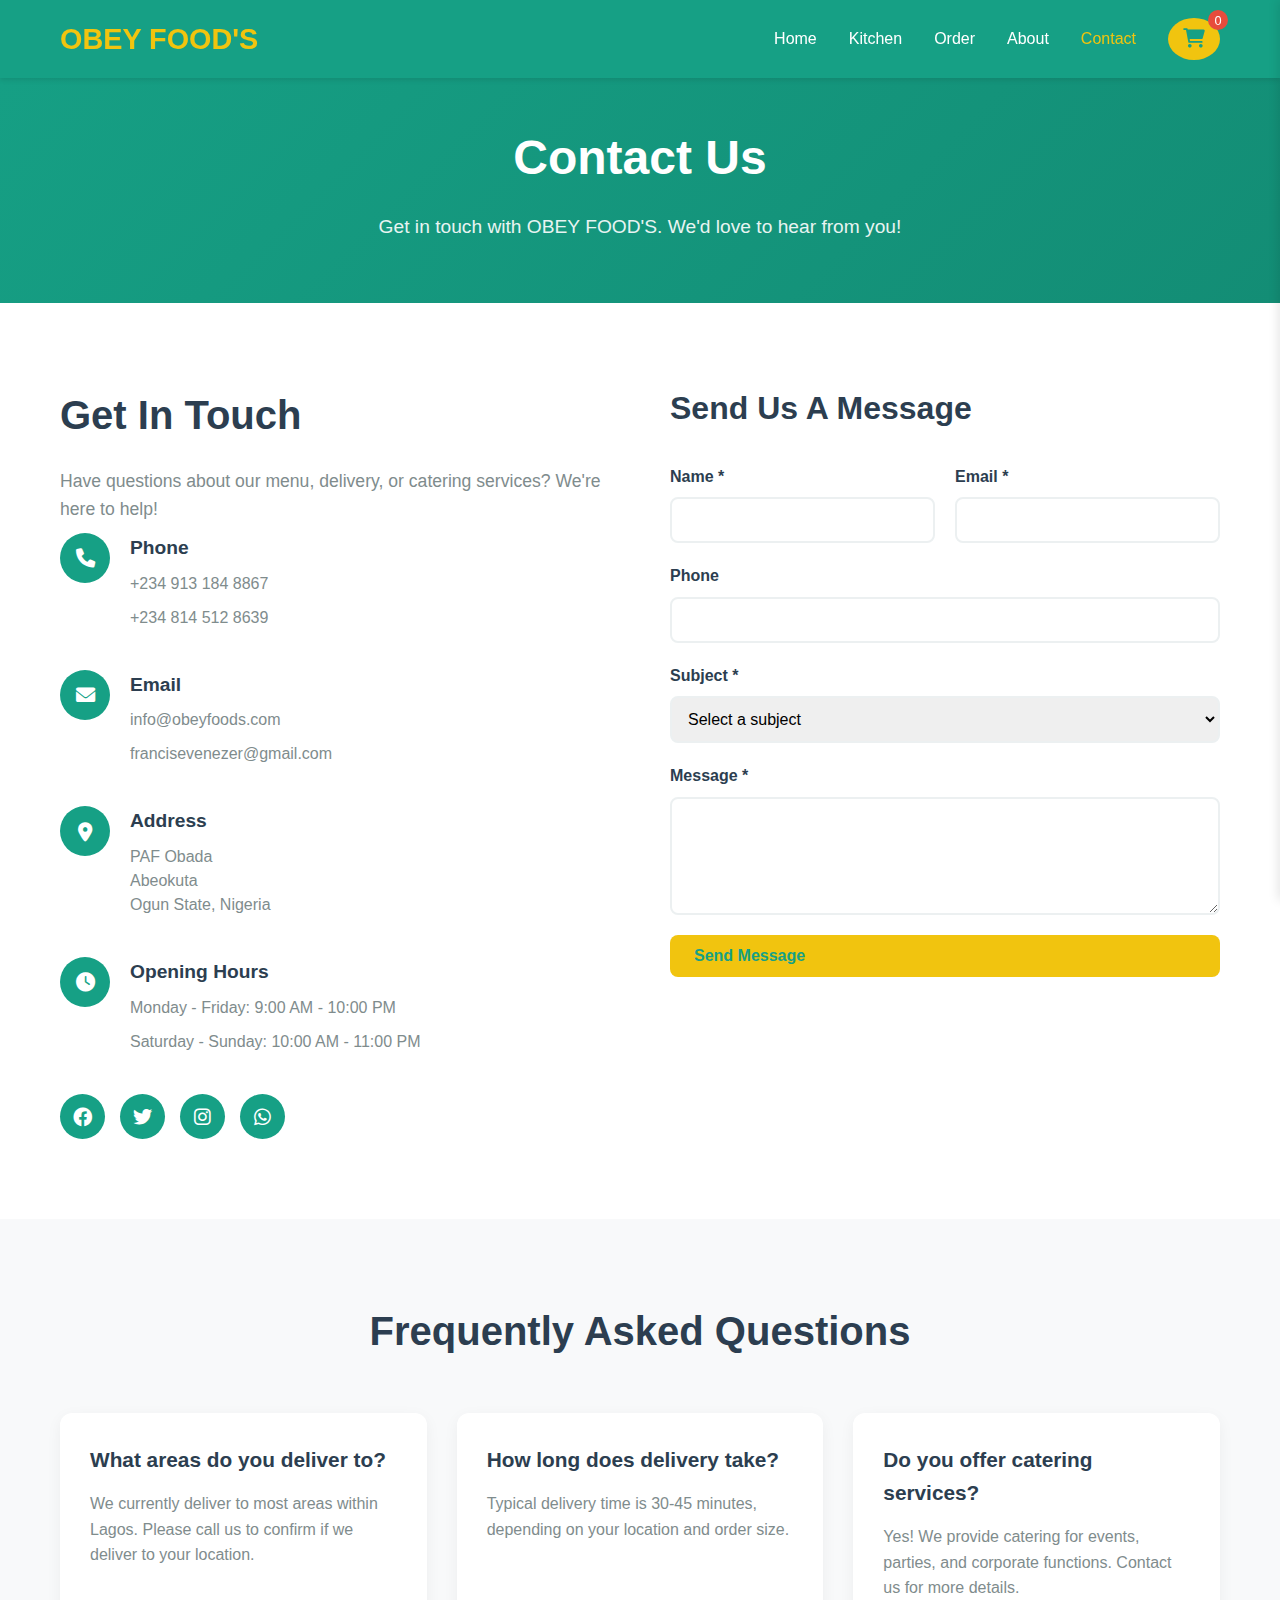
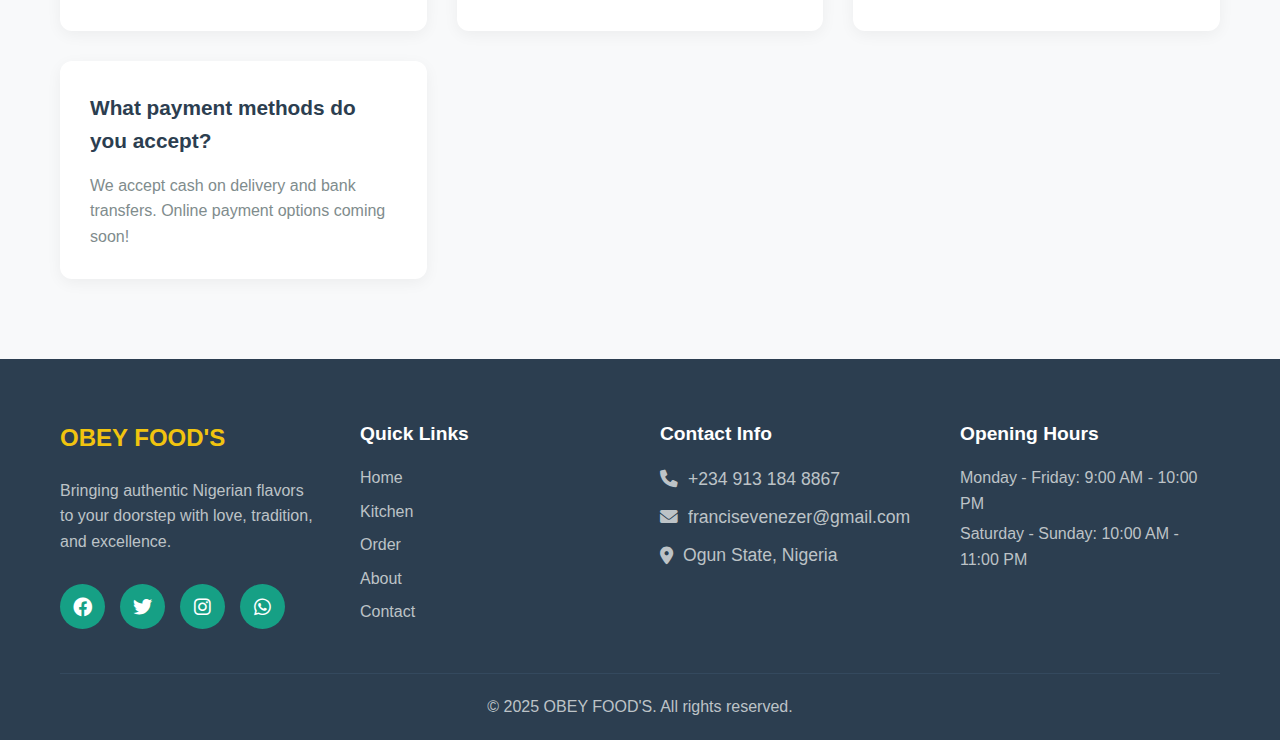
<file: contact.html>
<!DOCTYPE html>
<html lang="en">
<head>
    <meta charset="UTF-8">
    <meta name="viewport" content="width=device-width, initial-scale=1.0">
    <title>Contact Us - OBEY FOOD'S</title>
    <link rel="stylesheet" href="styles.css">
    <link href="https://cdnjs.cloudflare.com/ajax/libs/font-awesome/6.0.0/css/all.min.css" rel="stylesheet">
</head>
<body>
    <nav class="navbar">
        <div class="nav-container">
            <div class="nav-logo">
                <h2>OBEY FOOD'S</h2>
            </div>
            <ul class="nav-menu">
                <li><a href="index.html" class="nav-link">Home</a></li>
                <li><a href="kitchen.html" class="nav-link">Kitchen</a></li>
                <li><a href="order.html" class="nav-link">Order</a></li>
                <li><a href="about.html" class="nav-link">About</a></li>
                <li><a href="contact.html" class="nav-link active">Contact</a></li>
                <li class="cart-container">
                    <button class="cart-btn" onclick="toggleCart()">
                        <i class="fas fa-shopping-cart"></i>
                        <span id="cart-count">0</span>
                    </button>
                </li>
            </ul>
            <div class="hamburger">
                <span></span>
                <span></span>
                <span></span>
            </div>
        </div>
    </nav>

    <!-- Cart Sidebar -->
    <div id="cart-sidebar" class="cart-sidebar">
        <div class="cart-content">
            <div class="cart-header">
                <h3>Your Cart</h3>
                <button class="close-cart" onclick="toggleCart()">&times;</button>
            </div>
            <div id="cart-items" class="cart-items"></div>
            <div class="cart-footer">
                <div class="cart-total">
                    <strong>Total: ₦<span id="cart-total">0</span></strong>
                </div>
                <button class="checkout-btn" onclick="proceedToCheckout()">Proceed to Checkout</button>
            </div>
        </div>
    </div>

    <div class="overlay" id="cart-overlay" onclick="toggleCart()"></div>

    <main>
        <section class="page-header">
            <div class="container">
                <h1>Contact Us</h1>
                <p>Get in touch with OBEY FOOD'S. We'd love to hear from you!</p>
            </div>
        </section>

        <section class="contact-content">
            <div class="container">
                <div class="contact-grid">
                    <div class="contact-info">
                        <h2>Get In Touch</h2>
                        <p>Have questions about our menu, delivery, or catering services? We're here to help!</p>
                        
                        <div class="contact-item">
                            <div class="contact-icon">
                                <i class="fas fa-phone"></i>
                            </div>
                            <div>
                                <h3>Phone</h3>
                                <p>+234 913 184 8867</p>
                                <p>+234 814 512 8639</p>
                            </div>
                        </div>

                        <div class="contact-item">
                            <div class="contact-icon">
                                <i class="fas fa-envelope"></i>
                            </div>
                            <div>
                                <h3>Email</h3>
                                <p>info@obeyfoods.com</p>
                                <p>francisevenezer@gmail.com</p>
                            </div>
                        </div>

                        <div class="contact-item">
                            <div class="contact-icon">
                                <i class="fas fa-map-marker-alt"></i>
                            </div>
                            <div>
                                <h3>Address</h3>
                                <p>PAF Obada<br>Abeokuta<br>Ogun State, Nigeria</p>
                            </div>
                        </div>

                        <div class="contact-item">
                            <div class="contact-icon">
                                <i class="fas fa-clock"></i>
                            </div>
                            <div>
                                <h3>Opening Hours</h3>
                                <p>Monday - Friday: 9:00 AM - 10:00 PM</p>
                                <p>Saturday - Sunday: 10:00 AM - 11:00 PM</p>
                            </div>
                        </div>

                        <div class="social-links">
                            <a href="#"><i class="fab fa-facebook"></i></a>
                            <a href="#"><i class="fab fa-twitter"></i></a>
                            <a href="#"><i class="fab fa-instagram"></i></a>
                            <a href="#"><i class="fab fa-whatsapp"></i></a>
                        </div>
                    </div>

                    <div class="contact-form-container">
                        <h2>Send Us A Message</h2>
                        <form id="contact-form" class="contact-form" action="https://formsubmit.co/francisevenezer@gmail.com" method="POST">
                        <input type="hidden" name="_captcha" value="false">
                            <div class="form-row">
                                <div class="form-group">
                                    <label for="contact-name">Name *</label>
                                    <input type="text" id="contact-name" name="name" required>
                                </div>
                                <div class="form-group">
                                    <label for="contact-email">Email *</label>
                                    <input type="email" id="contact-email" name="email" required>
                                </div>
                            </div>
                            <div class="form-group">
                                <label for="contact-phone">Phone</label>
                                <input type="tel" id="contact-phone" name="phone">
                            </div>
                            <div class="form-group">
                                <label for="contact-subject">Subject *</label>
                                <select id="contact-subject" name="subject" required>
                                    <option value="">Select a subject</option>
                                    <option value="general">General Inquiry</option>
                                    <option value="order">Order Issue</option>
                                    <option value="catering">Catering Services</option>
                                    <option value="feedback">Feedback</option>
                                    <option value="other">Other</option>
                                </select>
                            </div>
                            <div class="form-group">
                                <label for="contact-message">Message *</label>
                                <textarea id="contact-message" name="message" rows="5" required></textarea>
                            </div>
                            <button type="submit" class="btn btn-primary">Send Message</button>
                        </form>
                    </div>
                </div>
            </div>
        </section>

        <section class="faq">
            <div class="container">
                <div class="section-header">
                    <h2>Frequently Asked Questions</h2>
                </div>
                <div class="faq-grid">
                    <div class="faq-item">
                        <h3>What areas do you deliver to?</h3>
                        <p>We currently deliver to most areas within Lagos. Please call us to confirm if we deliver to your location.</p>
                    </div>
                    <div class="faq-item">
                        <h3>How long does delivery take?</h3>
                        <p>Typical delivery time is 30-45 minutes, depending on your location and order size.</p>
                    </div>
                    <div class="faq-item">
                        <h3>Do you offer catering services?</h3>
                        <p>Yes! We provide catering for events, parties, and corporate functions. Contact us for more details.</p>
                    </div>
                    <div class="faq-item">
                        <h3>What payment methods do you accept?</h3>
                        <p>We accept cash on delivery and bank transfers. Online payment options coming soon!</p>
                    </div>
                </div>
            </div>
        </section>
    </main>

    <footer class="footer">
        <div class="container">
            <div class="footer-content">
                <div class="footer-section">
                    <h3>OBEY FOOD'S</h3>
                    <p>Bringing authentic Nigerian flavors to your doorstep with love, tradition, and excellence.</p>
                    <div class="social-links">
                        <a href="#"><i class="fab fa-facebook"></i></a>
                        <a href="#"><i class="fab fa-twitter"></i></a>
                        <a href="#"><i class="fab fa-instagram"></i></a>
                        <a href="#"><i class="fab fa-whatsapp"></i></a>
                    </div>
                </div>
                <div class="footer-section">
                    <h4>Quick Links</h4>
                    <ul>
                        <li><a href="index.html">Home</a></li>
                        <li><a href="kitchen.html">Kitchen</a></li>
                        <li><a href="order.html">Order</a></li>
                        <li><a href="about.html">About</a></li>
                        <li><a href="contact.html">Contact</a></li>
                    </ul>
                </div>
                <div class="footer-section">
                    <h4>Contact Info</h4>
                    <div class="contact-info">
                        <p><i class="fas fa-phone"></i> +234 913 184 8867</p>
                        <p><i class="fas fa-envelope"></i> francisevenezer@gmail.com</p>
                        <p><i class="fas fa-map-marker-alt"></i> Ogun State, Nigeria</p>
                    </div>
                </div>
                <div class="footer-section">
                    <h4>Opening Hours</h4>
                    <div class="hours">
                        <p>Monday - Friday: 9:00 AM - 10:00 PM</p>
                        <p>Saturday - Sunday: 10:00 AM - 11:00 PM</p>
                    </div>
                </div>
            </div>
            <div class="footer-bottom">
                <p>&copy; 2025 OBEY FOOD'S. All rights reserved.</p>
            </div>
        </div>
    </footer>

    <script src="script.js"></script>
</body>
</html>
</file>
<file: styles.css>
* {
    margin: 0;
    padding: 0;
    box-sizing: border-box;
}

body {
    font-family: 'Segoe UI', Tahoma, Geneva, Verdana, sans-serif;
    line-height: 1.6;
    color: #333;
    background-color: #f9f9f9;
}

.container {
    max-width: 1200px;
    margin: 0 auto;
    padding: 0 20px;
}

/* Navigation */
.navbar {
    background: #16a085;
    color: white;
    padding: 1rem 0;
    position: fixed;
    width: 100%;
    top: 0;
    z-index: 1000;
    box-shadow: 0 2px 5px rgba(0,0,0,0.1);
}

.nav-container {
    max-width: 1200px;
    margin: 0 auto;
    padding: 0 20px;
    display: flex;
    justify-content: space-between;
    align-items: center;
}

.nav-logo h2 {
    color: #f1c40f;
    font-size: 1.8rem;
    font-weight: bold;
}

.nav-menu {
    display: flex;
    list-style: none;
    align-items: center;
    gap: 2rem;
}

.nav-link {
    color: white;
    text-decoration: none;
    font-weight: 500;
    transition: color 0.3s;
}

.nav-link:hover,
.nav-link.active {
    color: #f1c40f;
}

.cart-container {
    position: relative;
}

.cart-btn {
    background: #f1c40f;
    color: #16a085;
    border: none;
    padding: 10px 15px;
    border-radius: 50%;
    cursor: pointer;
    font-size: 1.2rem;
    position: relative;
    transition: transform 0.3s;
}

.cart-btn:hover {
    transform: scale(1.1);
}

#cart-count {
    position: absolute;
    top: -8px;
    right: -8px;
    background: #e74c3c;
    color: white;
    border-radius: 50%;
    width: 20px;
    height: 20px;
    font-size: 0.8rem;
    display: flex;
    align-items: center;
    justify-content: center;
}

.hamburger {
    display: none;
    flex-direction: column;
    cursor: pointer;
}

.hamburger span {
    width: 25px;
    height: 3px;
    background: white;
    margin: 3px 0;
    transition: 0.3s;
}

/* Cart Sidebar */
.cart-sidebar {
    position: fixed;
    top: 0;
    right: -400px;
    width: 400px;
    height: 100%;
    background: white;
    z-index: 1001;
    transition: right 0.3s ease;
    box-shadow: -2px 0 10px rgba(0,0,0,0.1);
}

.cart-sidebar.open {
    right: 0;
}

.cart-content {
    height: 100%;
    display: flex;
    flex-direction: column;
}

.cart-header {
    padding: 20px;
    border-bottom: 1px solid #eee;
    display: flex;
    justify-content: space-between;
    align-items: center;
}

.close-cart {
    background: none;
    border: none;
    font-size: 1.5rem;
    cursor: pointer;
}

.cart-items {
    flex: 1;
    padding: 20px;
    overflow-y: auto;
}

.cart-item {
    display: flex;
    align-items: center;
    gap: 15px;
    padding: 15px 0;
    border-bottom: 1px solid #eee;
}

.cart-item img {
    width: 60px;
    height: 60px;
    object-fit: cover;
    border-radius: 8px;
}

.cart-item-info {
    flex: 1;
}

.cart-item-info h4 {
    margin-bottom: 5px;
}

.cart-item-price {
    color: #16a085;
    font-weight: bold;
}

.quantity-controls {
    display: flex;
    align-items: center;
    gap: 10px;
    margin-top: 10px;
}

.quantity-btn {
    background: #16a085;
    color: white;
    border: none;
    width: 30px;
    height: 30px;
    border-radius: 50%;
    cursor: pointer;
    font-size: 1rem;
}

.remove-item {
    background: #e74c3c;
    color: white;
    border: none;
    padding: 5px 10px;
    border-radius: 5px;
    cursor: pointer;
    font-size: 0.8rem;
}

.cart-footer {
    padding: 20px;
    border-top: 1px solid #eee;
}

.cart-total {
    margin-bottom: 15px;
    font-size: 1.2rem;
}

.checkout-btn {
    width: 100%;
    background: #16a085;
    color: white;
    border: none;
    padding: 15px;
    border-radius: 8px;
    cursor: pointer;
    font-size: 1rem;
    font-weight: bold;
}

.checkout-btn:hover {
    background: #138d75;
}

.overlay {
    position: fixed;
    top: 0;
    left: 0;
    width: 100%;
    height: 100%;
    background: rgba(0,0,0,0.5);
    z-index: 1000;
    display: none;
}

.overlay.active {
    display: block;
}

/* Modal */
.modal {
    position: fixed;
    top: 0;
    left: 0;
    width: 100%;
    height: 100%;
    background: rgba(0,0,0,0.5);
    z-index: 1002;
    display: none;
    align-items: center;
    justify-content: center;
}

.modal.active {
    display: flex;
}

.modal-content {
    background: white;
    padding: 0;
    border-radius: 10px;
    max-width: 600px;
    width: 90%;
    max-height: 90vh;
    overflow-y: auto;
}

.modal-header {
    padding: 20px;
    border-bottom: 1px solid #eee;
    display: flex;
    justify-content: space-between;
    align-items: center;
}

.close-modal {
    background: none;
    border: none;
    font-size: 1.5rem;
    cursor: pointer;
}

/* Buttons */
.btn {
    display: inline-flex;
    align-items: center;
    gap: 8px;
    padding: 12px 24px;
    border: none;
    border-radius: 8px;
    text-decoration: none;
    font-weight: 600;
    cursor: pointer;
    transition: all 0.3s;
    font-size: 1rem;
}

.btn-primary {
    background: #f1c40f;
    color: #16a085;
}

.btn-primary:hover {
    background: #f39c12;
    transform: translateY(-2px);
}

.btn-secondary {
    background: transparent;
    color: white;
    border: 2px solid white;
}

.btn-secondary:hover {
    background: white;
    color: #16a085;
}

.btn-add {
    background: #16a085;
    color: white;
    padding: 8px 16px;
    font-size: 0.9rem;
}

.btn-add:hover {
    background: #138d75;
}

/* Hero Section */
.hero {
    background: linear-gradient(135deg, #16a085, #138d75);
    color: white;
    padding: 120px 0 80px;
    text-align: center;
}

.hero-content {
    max-width: 800px;
    margin: 0 auto;
    padding: 0 20px;
}

.hero h1 {
    font-size: 3.5rem;
    margin-bottom: 20px;
    font-weight: bold;
}

.highlight {
    color: #f1c40f;
}

.hero p {
    font-size: 1.3rem;
    margin-bottom: 40px;
    opacity: 0.9;
}

.hero-buttons {
    display: flex;
    gap: 20px;
    justify-content: center;
    flex-wrap: wrap;
}

/* Page Header */
.page-header {
    background: linear-gradient(135deg, #16a085, #138d75);
    color: white;
    padding: 120px 0 60px;
    text-align: center;
}

.page-header h1 {
    font-size: 3rem;
    margin-bottom: 15px;
}

.page-header p {
    font-size: 1.2rem;
    opacity: 0.9;
}

.about-header {
    background: linear-gradient(135deg, #16a085, #138d75);
}

/* Sections */
.section-header {
    text-align: center;
    margin-bottom: 50px;
}

.section-header h2 {
    font-size: 2.5rem;
    margin-bottom: 15px;
    color: #2c3e50;
}

.section-header p {
    font-size: 1.1rem;
    color: #7f8c8d;
    max-width: 600px;
    margin: 0 auto;
}

/* Food Grid */
.food-grid {
    display: grid;
    grid-template-columns: repeat(auto-fill, minmax(280px, 1fr));
    gap: 30px;
    margin-bottom: 50px;
}

.food-card {
    background: white;
    border-radius: 12px;
    overflow: hidden;
    box-shadow: 0 4px 15px rgba(0,0,0,0.1);
    transition: transform 0.3s, box-shadow 0.3s;
}

.food-card:hover {
    transform: translateY(-5px);
    box-shadow: 0 8px 25px rgba(0,0,0,0.15);
}

.food-card img {
    width: 100%;
    height: 200px;
    object-fit: cover;
}

.food-card-content {
    padding: 20px;
}

.food-card h3 {
    font-size: 1.3rem;
    margin-bottom: 8px;
    color: #2c3e50;
}

.food-card p {
    color: #7f8c8d;
    margin-bottom: 15px;
    line-height: 1.5;
}

.food-card-footer {
    display: flex;
    justify-content: space-between;
    align-items: center;
}

.food-price {
    font-size: 1.2rem;
    font-weight: bold;
    color: #16a085;
}

.category-badge {
    background: #ecf0f1;
    color: #7f8c8d;
    padding: 4px 12px;
    border-radius: 20px;
    font-size: 0.8rem;
    text-transform: capitalize;
}

/* Category Filter */
.category-filter {
    display: flex;
    justify-content: center;
    gap: 15px;
    margin-bottom: 40px;
    flex-wrap: wrap;
}

.filter-btn {
    background: white;
    color: #7f8c8d;
    border: 2px solid #ecf0f1;
    padding: 12px 24px;
    border-radius: 25px;
    cursor: pointer;
    font-weight: 600;
    transition: all 0.3s;
}

.filter-btn:hover,
.filter-btn.active {
    background: #16a085;
    color: white;
    border-color: #16a085;
}

/* Featured Section */
.featured {
    padding: 80px 0;
    background: white;
}

/* Why Choose Us */
.why-choose {
    padding: 80px 0;
    background: #f8f9fa;
}

.features-grid {
    display: grid;
    grid-template-columns: repeat(auto-fit, minmax(300px, 1fr));
    gap: 40px;
}

.feature {
    text-align: center;
    padding: 30px;
}

.feature-icon {
    width: 80px;
    height: 80px;
    border-radius: 50%;
    display: flex;
    align-items: center;
    justify-content: center;
    margin: 0 auto 20px;
    font-size: 2rem;
}

.feature-icon.green {
    background: #d5f4e6;
    color: #16a085;
}

.feature-icon.yellow {
    background: #fef9e7;
    color: #f39c12;
}

.feature-icon.red {
    background: #fadbd8;
    color: #e74c3c;
}

.feature h3 {
    font-size: 1.4rem;
    margin-bottom: 15px;
    color: #2c3e50;
}

.feature p {
    color: #7f8c8d;
    line-height: 1.6;
}

/* Testimonials */
.testimonials {
    padding: 80px 0;
    background: #f8f9fa;
}

.testimonials-grid {
    display: grid;
    grid-template-columns: repeat(auto-fit, minmax(300px, 1fr));
    gap: 30px;
}

.testimonial {
    background: white;
    padding: 30px;
    border-radius: 12px;
    box-shadow: 0 4px 15px rgba(0,0,0,0.05);
}

.testimonial-header {
    display: flex;
    align-items: center;
    gap: 15px;
    margin-bottom: 20px;
}

.avatar {
    width: 50px;
    height: 50px;
    background: #16a085;
    color: white;
    border-radius: 50%;
    display: flex;
    align-items: center;
    justify-content: center;
    font-weight: bold;
    font-size: 1.2rem;
}

.stars {
    color: #f1c40f;
    font-size: 1.1rem;
}

.testimonial h4 {
    margin-bottom: 5px;
    color: #2c3e50;
}

.testimonial p {
    color: #7f8c8d;
    line-height: 1.6;
    font-style: italic;
}

/* About Page Styles */
.about-story {
    padding: 80px 0;
    background: white;
}

.story-content {
    display: grid;
    grid-template-columns: 1fr 1fr;
    gap: 60px;
    align-items: center;
}

.story-text h2 {
    font-size: 2.5rem;
    margin-bottom: 30px;
    color: #2c3e50;
}

.story-text p {
    margin-bottom: 20px;
    color: #7f8c8d;
    line-height: 1.7;
    font-size: 1.1rem;
}

.story-image img {
    width: 100%;
    border-radius: 12px;
    box-shadow: 0 8px 30px rgba(0,0,0,0.1);
}

.values {
    padding: 80px 0;
    background: #f8f9fa;
}

.values-grid {
    display: grid;
    grid-template-columns: repeat(auto-fit, minmax(250px, 1fr));
    gap: 40px;
}

.value {
    text-align: center;
    padding: 30px;
}

.value-icon {
    width: 80px;
    height: 80px;
    border-radius: 50%;
    display: flex;
    align-items: center;
    justify-content: center;
    margin: 0 auto 20px;
    font-size: 2rem;
}

.value-icon.green {
    background: #d5f4e6;
    color: #16a085;
}

.value-icon.red {
    background: #fadbd8;
    color: #e74c3c;
}

.value-icon.blue {
    background: #d6eaf8;
    color: #3498db;
}

.value-icon.yellow {
    background: #fef9e7;
    color: #f39c12;
}

.value h3 {
    font-size: 1.4rem;
    margin-bottom: 15px;
    color: #2c3e50;
}

.value p {
    color: #7f8c8d;
    line-height: 1.6;
}

.team {
    padding: 80px 0;
    background: white;
}

.team-grid {
    display: grid;
    grid-template-columns: repeat(auto-fit, minmax(300px, 1fr));
    gap: 40px;
}

.team-member {
    text-align: center;
    padding: 30px;
}

.member-avatar {
    width: 100px;
    height: 100px;
    background: #16a085;
    color: white;
    border-radius: 50%;
    display: flex;
    align-items: center;
    justify-content: center;
    margin: 0 auto 20px;
    font-size: 2rem;
    font-weight: bold;
}

.team-member h3 {
    font-size: 1.4rem;
    margin-bottom: 8px;
    color: #2c3e50;
}

.member-role {
    color: #16a085;
    font-weight: 600;
    margin-bottom: 15px;
}

.team-member p {
    color: #7f8c8d;
    line-height: 1.6;
}

.stats {
    padding: 80px 0;
    background: #16a085;
    color: white;
}

.stats-grid {
    display: grid;
    grid-template-columns: repeat(auto-fit, minmax(200px, 1fr));
    gap: 40px;
    text-align: center;
}

.stat-number {
    font-size: 3rem;
    font-weight: bold;
    margin-bottom: 10px;
}

.stat-label {
    color: rgba(255,255,255,0.8);
    font-size: 1.1rem;
}

/* Contact Page Styles */
.contact-content {
    padding: 80px 0;
    background: white;
}

.contact-grid {
    display: grid;
    grid-template-columns: 1fr 1fr;
    gap: 60px;
}

.contact-info h2 {
    font-size: 2.5rem;
    margin-bottom: 20px;
    color: #2c3e50;
}

.contact-info > p {
    color: #7f8c8d;
    margin-bottom: 40px;
    font-size: 1.1rem;
    line-height: 1.6;
}

.contact-item {
    display: flex;
    align-items: flex-start;
    gap: 20px;
    margin-bottom: 30px;
}

.contact-icon {
    width: 50px;
    height: 50px;
    background: #16a085;
    color: white;
    border-radius: 50%;
    display: flex;
    align-items: center;
    justify-content: center;
    font-size: 1.2rem;
    flex-shrink: 0;
}

.contact-item h3 {
    font-size: 1.2rem;
    margin-bottom: 8px;
    color: #2c3e50;
}

.contact-item p {
    color: #7f8c8d;
    line-height: 1.5;
}

.social-links {
    display: flex;
    gap: 15px;
    margin-top: 30px;
}

.social-links a {
    width: 45px;
    height: 45px;
    background: #16a085;
    color: white;
    border-radius: 50%;
    display: flex;
    align-items: center;
    justify-content: center;
    text-decoration: none;
    font-size: 1.2rem;
    transition: transform 0.3s;
}

.social-links a:hover {
    transform: scale(1.1);
}

.contact-form-container h2 {
    font-size: 2rem;
    margin-bottom: 30px;
    color: #2c3e50;
}

/* Forms */
.contact-form,
.checkout-form {
    display: flex;
    flex-direction: column;
    gap: 20px;
}

.checkout-form {
    padding: 20px;
}

.form-row {
    display: grid;
    grid-template-columns: 1fr 1fr;
    gap: 20px;
}

.form-group {
    display: flex;
    flex-direction: column;
}

.form-group label {
    margin-bottom: 8px;
    font-weight: 600;
    color: #2c3e50;
}

.form-group input,
.form-group select,
.form-group textarea {
    padding: 12px;
    border: 2px solid #ecf0f1;
    border-radius: 8px;
    font-size: 1rem;
    transition: border-color 0.3s;
}

.form-group input:focus,
.form-group select:focus,
.form-group textarea:focus {
    outline: none;
    border-color: #16a085;
}

.order-summary {
    background: #f8f9fa;
    padding: 20px;
    border-radius: 8px;
    margin: 20px 0;
}

.order-summary h3 {
    margin-bottom: 15px;
    color: #2c3e50;
}

.checkout-item {
    display: flex;
    justify-content: space-between;
    padding: 10px 0;
    border-bottom: 1px solid #ecf0f1;
}

.checkout-total {
    margin-top: 15px;
    padding-top: 15px;
    border-top: 2px solid #16a085;
    font-size: 1.2rem;
}

.faq {
    padding: 80px 0;
    background: #f8f9fa;
}

.faq-grid {
    display: grid;
    grid-template-columns: repeat(auto-fit, minmax(300px, 1fr));
    gap: 30px;
}

.faq-item {
    background: white;
    padding: 30px;
    border-radius: 12px;
    box-shadow: 0 4px 15px rgba(0,0,0,0.05);
}

.faq-item h3 {
    font-size: 1.3rem;
    margin-bottom: 15px;
    color: #2c3e50;
}

.faq-item p {
    color: #7f8c8d;
    line-height: 1.6;
}

/* Kitchen Page Styles */
.kitchen-content {
    padding: 80px 0;
    background: white;
}

.category-descriptions {
    display: grid;
    grid-template-columns: repeat(auto-fit, minmax(300px, 1fr));
    gap: 40px;
    margin-top: 60px;
}

.category-desc {
    background: white;
    padding: 30px;
    border-radius: 12px;
    box-shadow: 0 4px 15px rgba(0,0,0,0.05);
}

.category-desc h3 {
    font-size: 1.4rem;
    margin-bottom: 15px;
    color: #16a085;
}

.category-desc p {
    color: #7f8c8d;
    line-height: 1.6;
}

/* Order Page Styles */
.order-content {
    padding: 80px 0;
    background: white;
}

.empty-cart {
    text-align: center;
    padding: 80px 20px;
    color: #7f8c8d;
}

.empty-cart i {
    font-size: 4rem;
    margin-bottom: 20px;
    opacity: 0.5;
}

.empty-cart h3 {
    font-size: 1.8rem;
    margin-bottom: 10px;
}

/* Footer */
.footer {
    background: #2c3e50;
    color: white;
    padding: 60px 0 20px;
}

.footer-content {
    display: grid;
    grid-template-columns: repeat(auto-fit, minmax(250px, 1fr));
    gap: 40px;
    margin-bottom: 40px;
}

.footer-section h3 {
    color: #f1c40f;
    margin-bottom: 20px;
    font-size: 1.5rem;
}

.footer-section h4 {
    margin-bottom: 15px;
    font-size: 1.2rem;
}

.footer-section p {
    color: #bdc3c7;
    line-height: 1.6;
    margin-bottom: 15px;
}

.footer-section ul {
    list-style: none;
}

.footer-section ul li {
    margin-bottom: 8px;
}

.footer-section ul li a {
    color: #bdc3c7;
    text-decoration: none;
    transition: color 0.3s;
}

.footer-section ul li a:hover {
    color: #f1c40f;
}

.contact-info p {
    display: flex;
    align-items: center;
    gap: 10px;
    margin-bottom: 10px;
}

.hours p {
    margin-bottom: 5px;
}

.footer-bottom {
    text-align: center;
    padding-top: 20px;
    border-top: 1px solid #34495e;
    color: #bdc3c7;
}

.text-center {
    text-align: center;
}

/* Responsive Design */
@media (max-width: 768px) {
    .hamburger {
        display: flex;
    }
    
    .nav-menu {
        position: fixed;
        left: -100%;
        top: 70px;
        flex-direction: column;
        background-color: #16a085;
        width: 100%;
        text-align: center;
        transition: 0.3s;
        box-shadow: 0 10px 27px rgba(0,0,0,0.05);
        padding: 20px 0;
    }
    
    .nav-menu.active {
        left: 0;
    }
    
    .nav-menu li {
        margin: 10px 0;
    }
    
    .hero h1 {
        font-size: 2.5rem;
    }
    
    .hero p {
        font-size: 1.1rem;
    }
    
    .hero-buttons {
        flex-direction: column;
        align-items: center;
    }
    
    .page-header h1 {
        font-size: 2.2rem;
    }
    
    .section-header h2 {
        font-size: 2rem;
    }
    
    .food-grid {
        grid-template-columns: 1fr;
    }
    
    .story-content {
        grid-template-columns: 1fr;
        gap: 40px;
    }
    
    .contact-grid {
        grid-template-columns: 1fr;
        gap: 40px;
    }
    
    .form-row {
        grid-template-columns: 1fr;
    }
    
    .cart-sidebar {
        width: 100%;
        right: -100%;
    }
    
    .modal-content {
        width: 95%;
        margin: 20px;
    }
    
    .category-filter {
        flex-direction: column;
        align-items: center;
    }
    
    .filter-btn {
        width: 200px;
    }
}

@media (max-width: 480px) {
    .container {
        padding: 0 15px;
    }
    
    .hero {
        padding: 100px 0 60px;
    }
    
    .hero h1 {
        font-size: 2rem;
    }
    
    .page-header {
        padding: 100px 0 40px;
    }
    
    .page-header h1 {
        font-size: 1.8rem;
    }
    
    .section-header h2 {
        font-size: 1.8rem;
    }
    
    .food-card-content {
        padding: 15px;
    }
    
    .btn {
        padding: 10px 20px;
        font-size: 0.9rem;
    }
    
    .feature,
    .value,
    .team-member {
        padding: 20px;
    }
    
    .feature-icon,
    .value-icon {
        width: 60px;
        height: 60px;
        font-size: 1.5rem;
    }
    
    .member-avatar {
        width: 80px;
        height: 80px;
        font-size: 1.5rem;
    }
    
    .stat-number {
        font-size: 2.5rem;
    }
}

/* Animation Classes */
.fade-in {
    opacity: 0;
    transform: translateY(20px);
    transition: opacity 0.6s ease, transform 0.6s ease;
}

.fade-in.visible {
    opacity: 1;
    transform: translateY(0);
}

/* Loading Animation */
@keyframes pulse {
    0% {
        transform: scale(1);
    }
    50% {
        transform: scale(1.05);
    }
    100% {
        transform: scale(1);
    }
}

.pulse {
    animation: pulse 2s infinite;
}

/* Success Animation */
@keyframes bounce {
    0%, 20%, 53%, 80%, 100% {
        transform: translate3d(0,0,0);
    }
    40%, 43% {
        transform: translate3d(0,-30px,0);
    }
    70% {
        transform: translate3d(0,-15px,0);
    }
    90% {
        transform: translate3d(0,-4px,0);
    }
}

.bounce {
    animation: bounce 1s;
}
</file>
